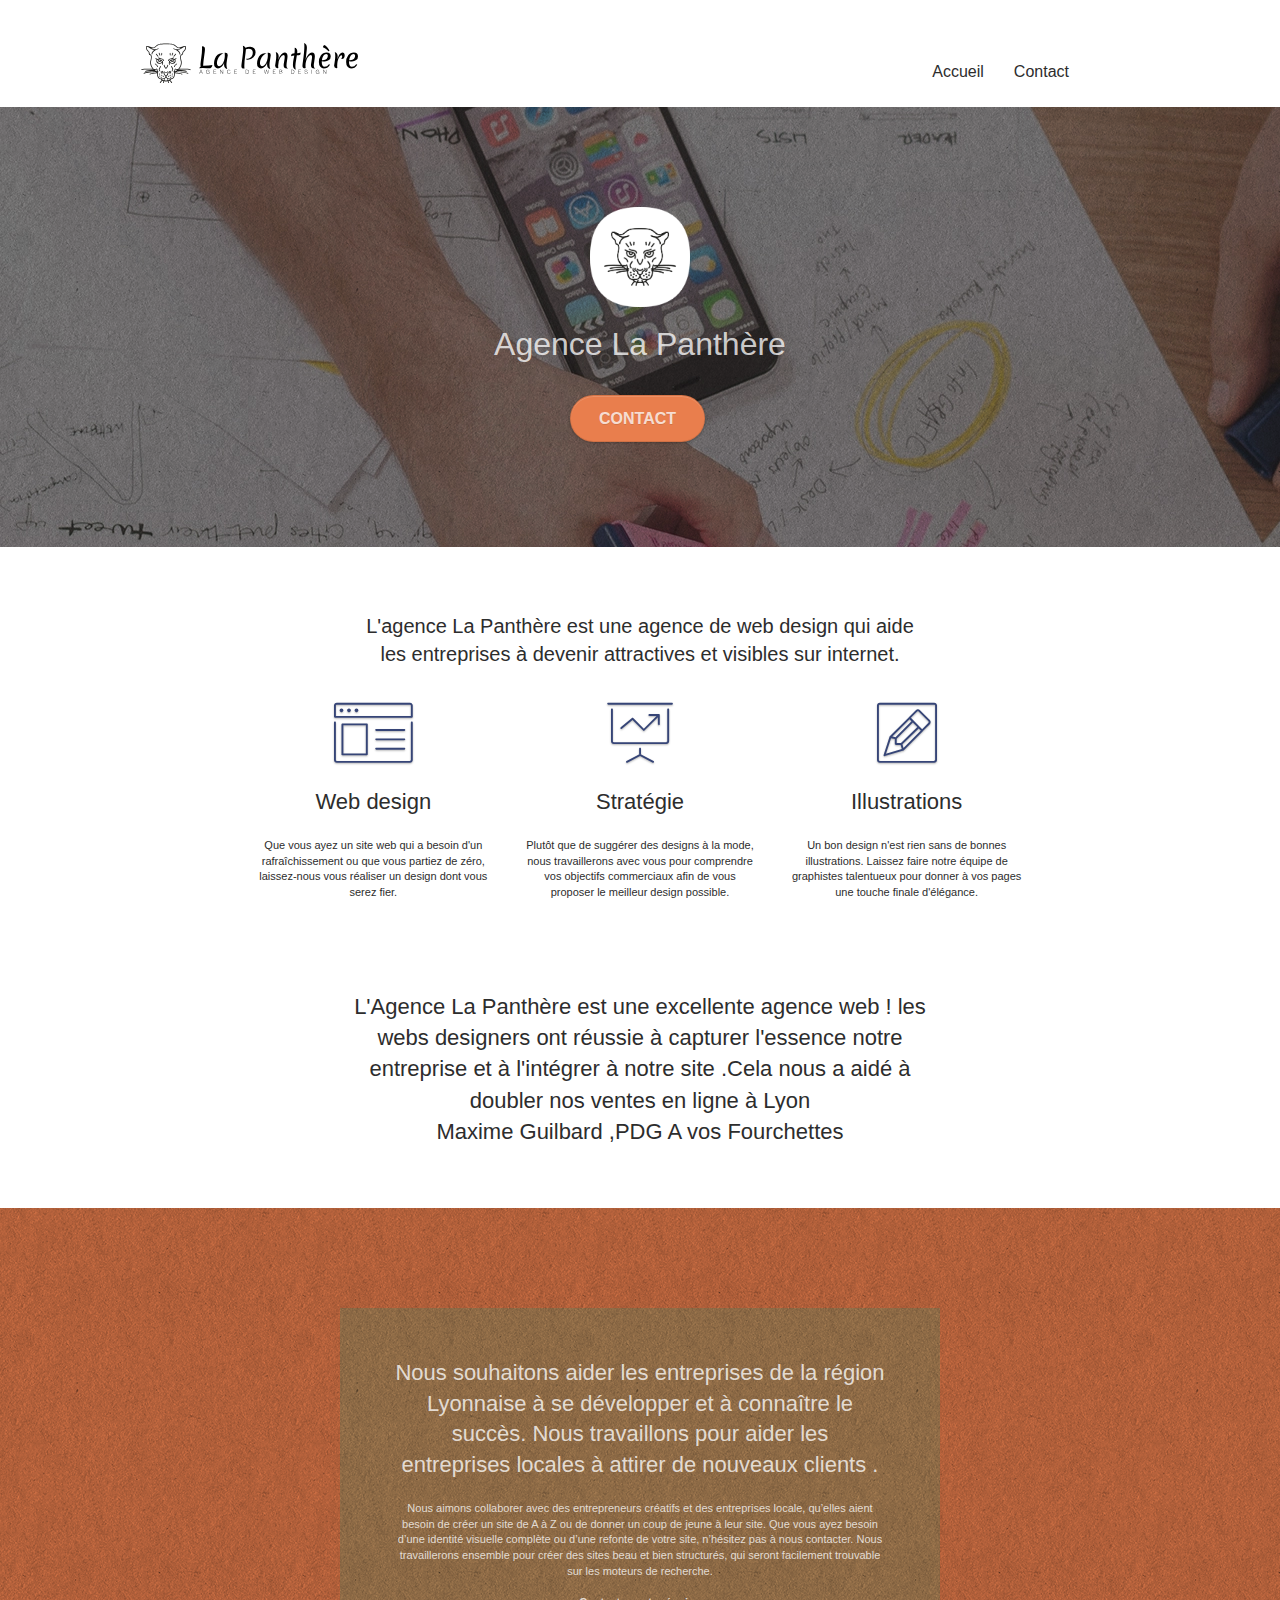
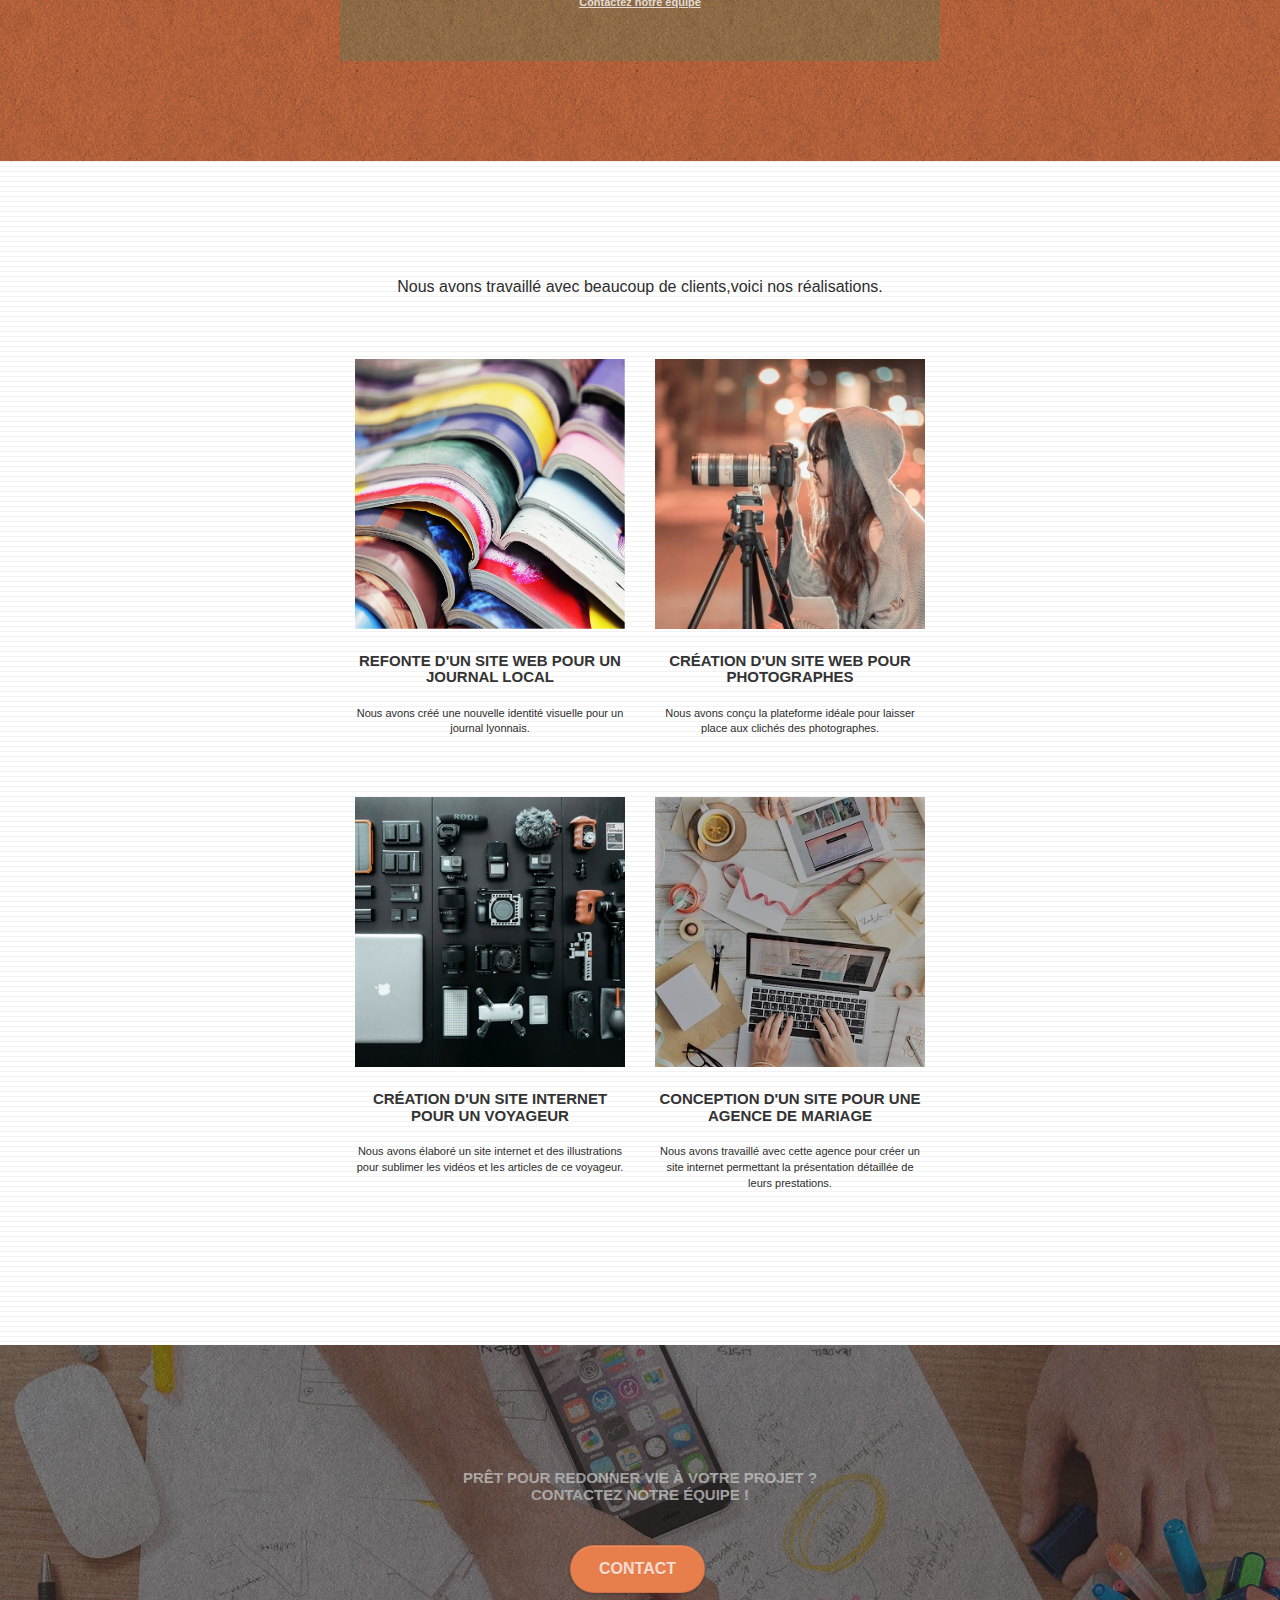
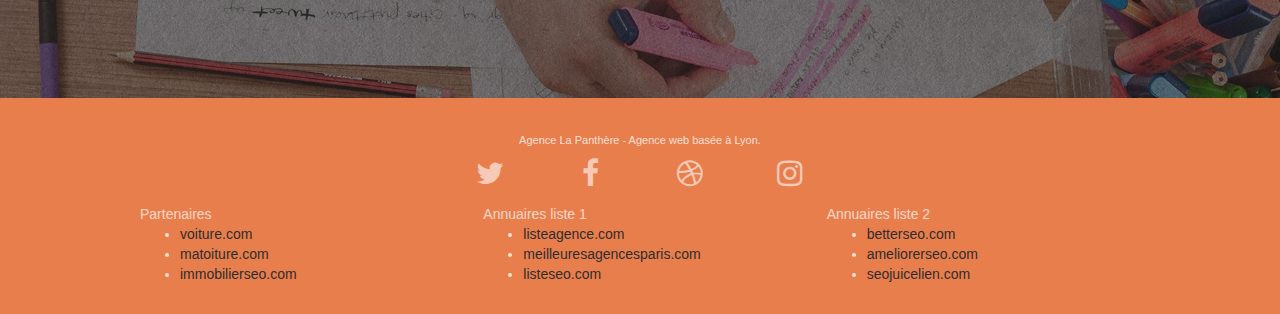
<file: index.html>
<!doctype html>
<html lang="fr">

<head>
	<meta charset="utf-8">
	<meta name="theme-color" content="#db5945">
	<meta name="robots" content="follow">
	<meta name="description"
		content="Notre agence web design souhaite aider les entreprises de la région Lyonnaise à se développer et à connaître le succès. Nous travaillons pour aider les entreprises locales à attirer de nouveaux clients grace à internet">
	<meta name="viewport" content="width=device-width, initial-scale=1.0, viewport-fit=cover">
	<link rel="shortcut icon" type="image/png" href="favicon.jpg">

	<link rel="stylesheet" type="text/css" href="./css/bootstrap.css">
	<link rel="stylesheet" type="text/css" href="style.css">
	<link rel="stylesheet" type="text/css" href="./css/font-awesome.css">
	<link rel="stylesheet" type="text/css" href="./css/et-line.css">


	<script src="./js/jquery-2.1.0.js" defer></script>
	<script src="./js/bootstrap.js" defer></script>
	<script src="./js/blocs.js" defer></script>
	<script src="./js/jquery.touchSwipe.js" defer></script>
	<script src="./js/gmaps.js" defer></script>


	<title> web agence la Panthère</title>


	<!-- Analytics -->

	<!-- Analytics END -->

</head>

<body>
	<!-- Principal conteneur -->
	<div class="main">

		<header>
			<div class="bloc bgc-white l-bloc " id="bloc-0">
				<div class="container bloc-sm">

					<nav class="navbar row">
						<div class="navbar-header">
							<a class="navbar-brand" href="index.html"><img src="img/agence-la-panthere-monochrome.svg"
									alt="Lyon web design " height="40" /></a>
							<button id="nav-toggle" type="button" class="ui-navbar-toggle navbar-toggle"
								data-toggle="collapse" data-target=".navbar-1">
								<span class="sr-only">Toggle navigation</span><span class="icon-bar"></span><span
									class="icon-bar"></span><span class="icon-bar"></span>
							</button>
						</div>
						<div class="collapse navbar-collapse navbar-1 special-dropdown-nav">
							<ul class="site-navigation nav navbar-nav">
								<li>
									<a href="index.html">Accueil</a>
								</li>

								<li>
									<a href="page2.html">Contact</a>
								</li>
							</ul>
						</div>
					</nav>
				</div>
			</div>
		</header>

		<section>

			<div class="bloc bgc-dark-slate-blue bg-banniere d-bloc bg-t-edge bloc-bg-texture texture-paper b-parallax"
				id="bloc-1-hero">
				<div class="container bloc-lg">

					<div class="row tight-width-whitespace">
						<div class="col-sm-12">
							<img src="img/logo_1.webp" class="center-block image-resize-mode" width="100"
								alt="Agence La Panthère" />
							<h1 class="text-center hero-bloc-text tc-white ">
								Agence La Panthère
							</h1>
							<div class="text-center">
								<a href="page2.html" class="btn btn-lg btn-clean btn-rd cta-hero btn-atomic-tangerine"
									id="cta-hero">Contact</a>
							</div>
						</div>
					</div>

				</div>
			</div>

		</section>

		<section>

			<div class="bloc bgc-white l-bloc" id="bloc-2-services">
				<div class="container bloc-md">
					<div class="row">
						<div class="col-sm-12 text-center">
							<p class="text-introduce">L'agence La Panthère est une agence de web design qui aide <br>
								les entreprises à
								devenir attractives et visibles sur internet.</p>
						</div>
					</div>


					<div class="row voffset-lg med-width-whitespace">

						<div class="col-sm-4">
							<div class="text-center">
								<span class="et-icon-browser sm-shadow icon-dark-slate-blue icons icon-lg"></span>
							</div>
							<h2 class="mg-md text-center">
								Web design
							</h2>
							<p class="text-center ">
								Que vous ayez un site web qui a besoin d'un rafraîchissement ou que vous partiez de
								zéro,
								laissez-nous vous réaliser un design dont vous serez fier.
							</p>
						</div>


						<div class="col-sm-4">
							<div class="text-center">
								<span class="et-icon-presentation sm-shadow icon-dark-slate-blue icons icon-lg"></span>
							</div>
							<h2 class="mg-md text-center">
								Stratégie
							</h2>
							<p class="text-center ">
								Plutôt que de suggérer des designs à la mode, nous travaillerons avec vous pour
								comprendre
								vos objectifs commerciaux afin de vous proposer le meilleur design possible.<br>
							</p>
						</div>


						<div class="col-sm-4">
							<div class="text-center">
								<span class="et-icon-edit sm-shadow icon-dark-slate-blue icons icon-lg"></span>
							</div>
							<h2 class="mg-md text-center">
								Illustrations
							</h2>
							<p class="text-center ">
								Un bon design n'est rien sans de bonnes illustrations. Laissez faire notre équipe de
								graphistes talentueux pour donner à vos pages une touche finale d'élégance.
							</p>
						</div>
					</div>

					<div class="row voffset-lg voffset">
						<div class="col-xs-12 col-md-8 col-md-offset-2 text-center">
							<p class="text-comment">L'Agence La Panthère est une excellente agence web ! les <br>webs
								designers ont réussie à
								capturer l'essence notre<br> entreprise et à l'intégrer à notre site .Cela nous a aidé à
								<br>doubler nos ventes en ligne à Lyon
								<br> Maxime Guilbard ,PDG A vos Fourchettes
							</p>

						</div>
					</div>
				</div>
			</div>

		</section>

		<section>
			<div class="bloc tc-white bgc-atomic-tangerine bg-presentation d-bloc bloc-bg-texture texture-paper b-parallax"
				id="bloc-3-what-i-do">
				<div class="container bloc-lg">
					<div class="row tight-width-whitespace black-background">
						<div class="col-sm-12">
							<h2 class="mg-md text-center tc-white">
								Nous souhaitons aider les entreprises de la région Lyonnaise à se développer et à
								connaître le succès. Nous travaillons pour aider les entreprises locales à attirer de
								nouveaux clients .<br>
							</h2>
							<p class="text-center white">
								Nous aimons collaborer avec des entrepreneurs créatifs et des entreprises locale,
								qu’elles aient besoin de créer un site de A à Z ou de donner un coup de jeune à leur
								site. Que vous ayez besoin d’une identité visuelle complète ou d’une refonte de votre
								site, n’hésitez pas à nous contacter. Nous travaillerons ensemble pour créer des sites
								beau et bien structurés, qui seront facilement trouvable sur les moteurs de recherche.
								<br><br><a class="ltc-white bold-link" href="page2.html">Contactez notre équipe</a><br>
							</p>
						</div>
					</div>
				</div>
			</div>
		</section>

		<section>
			<div class="bloc bgc-white bg-lines-h2-bg bg-repeat l-bloc" id="bloc-4-portfolio">
				<div class="container bloc-lg">
					<div class="row">
						<div class="col-sm-12 text-center">
							<p class="text-example">Nous avons travaillé avec beaucoup de clients,voici nos
								réalisations.</p>
						</div>
					</div>
					<div class="row tight-width-whitespace portfolio-row">
						<div class="col-sm-6">
							<a href="#" data-lightbox="img/1.jpg" data-gallery-id="gallery-1"
								data-caption="Refonte d'un site web pour un journal local" data-frame="snapshot-lb"><img
									src="img/1.webp" alt="refonte site web journal"
									class="img-responsive portfolio-thumb" /></a>
							<h3 class="mg-md text-center">
								Refonte d'un site web pour un journal local
							</h3>
							<p class="text-center">
								Nous avons créé une nouvelle identité visuelle pour un journal lyonnais.
							</p>
						</div>
						<div class="col-sm-6">
							<a href="#" data-lightbox="img/2.jpg" data-gallery-id="gallery-1"
								data-caption="Création d'un site web pour photographes" data-frame="snapshot-lb"><img
									src="img/2.webp" class="img-responsive portfolio-thumb"
									alt="Création d'un site web pour photographes" /></a>
							<h3 class="mg-md text-center">
								Création d'un site web pour photographes
							</h3>
							<p class="text-center">
								Nous avons conçu la plateforme idéale pour laisser place aux clichés des photographes.
							</p>
						</div>
					</div>
					<div class="row tight-width-whitespace portfolio-row">
						<div class="col-sm-6">
							<a href="#" data-lightbox="img/3.webp" data-gallery-id="gallery-1"
								data-caption="Création d'un site internet pour un voyageur"
								data-frame="snapshot-lb"><img src="img/3.webp" class="img-responsive portfolio-thumb"
									alt=" Création d'un site web pour voyageur" /></a>
							<h3 class="mg-md text-center">
								Création d'un site internet pour un voyageur
							</h3>
							<p class="text-center">
								Nous avons élaboré un site internet et des illustrations pour sublimer les vidéos et les
								articles de ce voyageur.
							</p>
						</div>
						<div class="col-sm-6">
							<a href="#" data-lightbox="img/4.webp" data-gallery-id="gallery-1"
								data-caption="Conception d'un site pour une agence de mariage"
								data-frame="snapshot-lb"><img src="img/4.webp" class="img-responsive portfolio-thumb"
									alt="Création d'un site web pour agence de mariage" /></a>
							<h3 class="mg-md text-center">
								Conception d'un site pour une agence de mariage
							</h3>
							<p class="text-center">
								Nous avons travaillé avec cette agence pour créer un site internet permettant la
								présentation détaillée de leurs prestations.
							</p>
						</div>
					</div>
				</div>
			</div>
		</section>

		<section>
			<div class="bloc bgc-dark-slate-blue bg-banniere d-bloc bloc-bg-texture texture-paper" id="bloc-5-cta">
				<div class="container bloc-lg">
					<div class="row">
						<h3 class="mg-md text-center tc-white">
							Prêt pour redonner vie à votre projet ?<br>Contactez notre équipe !
						</h3>
						<div class="col-sm-12 text-center">
							<a href="page2.html"
								class="btn btn-atomic-tangerine btn-clean btn-rd btn-lg cta-hero">Contact</a>
						</div>
					</div>
				</div>
			</div>
		</section>

		<footer>
			<div class="bloc bgc-atomic-tangerine d-bloc" id="bloc-8">
				<div class="container bloc-sm">
					<div class="row">
						<div class="col-sm-12">
							<p class="text-center white">
								Agence La Panthère - Agence web basée à Lyon.<br>
							</p>
							<div class="row row-no-gutters social">
								<div class="col-sm-3">
									<div class="text-center">
										<a class="social" href="http://twitter.com " aria-label="twitter">
											<span class="fa fa-twitter icon-md"></span></a>

									</div>
								</div>
								<div class="col-sm-3">
									<div class="text-center">
										<a class="social" href="http://facebook.com" aria-label="facebook">
											<span class="fa fa-facebook icon-md"></span></a>

									</div>
								</div>
								<div class="col-sm-3">
									<div class="text-center">
										<a class="social" href="http://dribble.com" aria-label="dribble">
											<span class="fa fa-dribbble icon-md"></span></a>

									</div>
								</div>
								<div class="col-sm-3">
									<div class="text-center">

										<a class="social" href="http://instagram.com" aria-label="instagram">
											<span class="fa fa-instagram icon-md"></span></a>

									</div>
								</div>
							</div>


							<div class="row">
								<div class="col-sm-4">
									Partenaires
									<ul>
										<li><a href="voiture.com">voiture.com</a></li>
										<li><a href="matoiture.com">matoiture.com</a></li>
										<li><a href="immobilierseo.com">immobilierseo.com</a></li>
									</ul>
								</div>
								<div class="col-sm-4">
									Annuaires liste 1
									<ul>

										<li><a href="listeagence.com">listeagence.com</a></li>
										<li><a href="meilleuresagencesparis.com">meilleuresagencesparis.com</a></li>
										<li><a href="listeseo.com">listeseo.com</a></li>
									</ul>
								</div>
								<div class="col-sm-4">
									Annuaires liste 2
									<ul>
										<li><a href="betterseo.com">betterseo.com</a></li>
										<li><a href="ameliorerseo.com">ameliorerseo.com</a></li>
										<li><a href="seojuicelien.com">seojuicelien.com</a></li>


									</ul>
								</div>
							</div>
						</div>
					</div>
				</div>
			</div>

		</footer>

	</div>
	<!-- Principal conteneur END -->


</body>

</html>
</file>
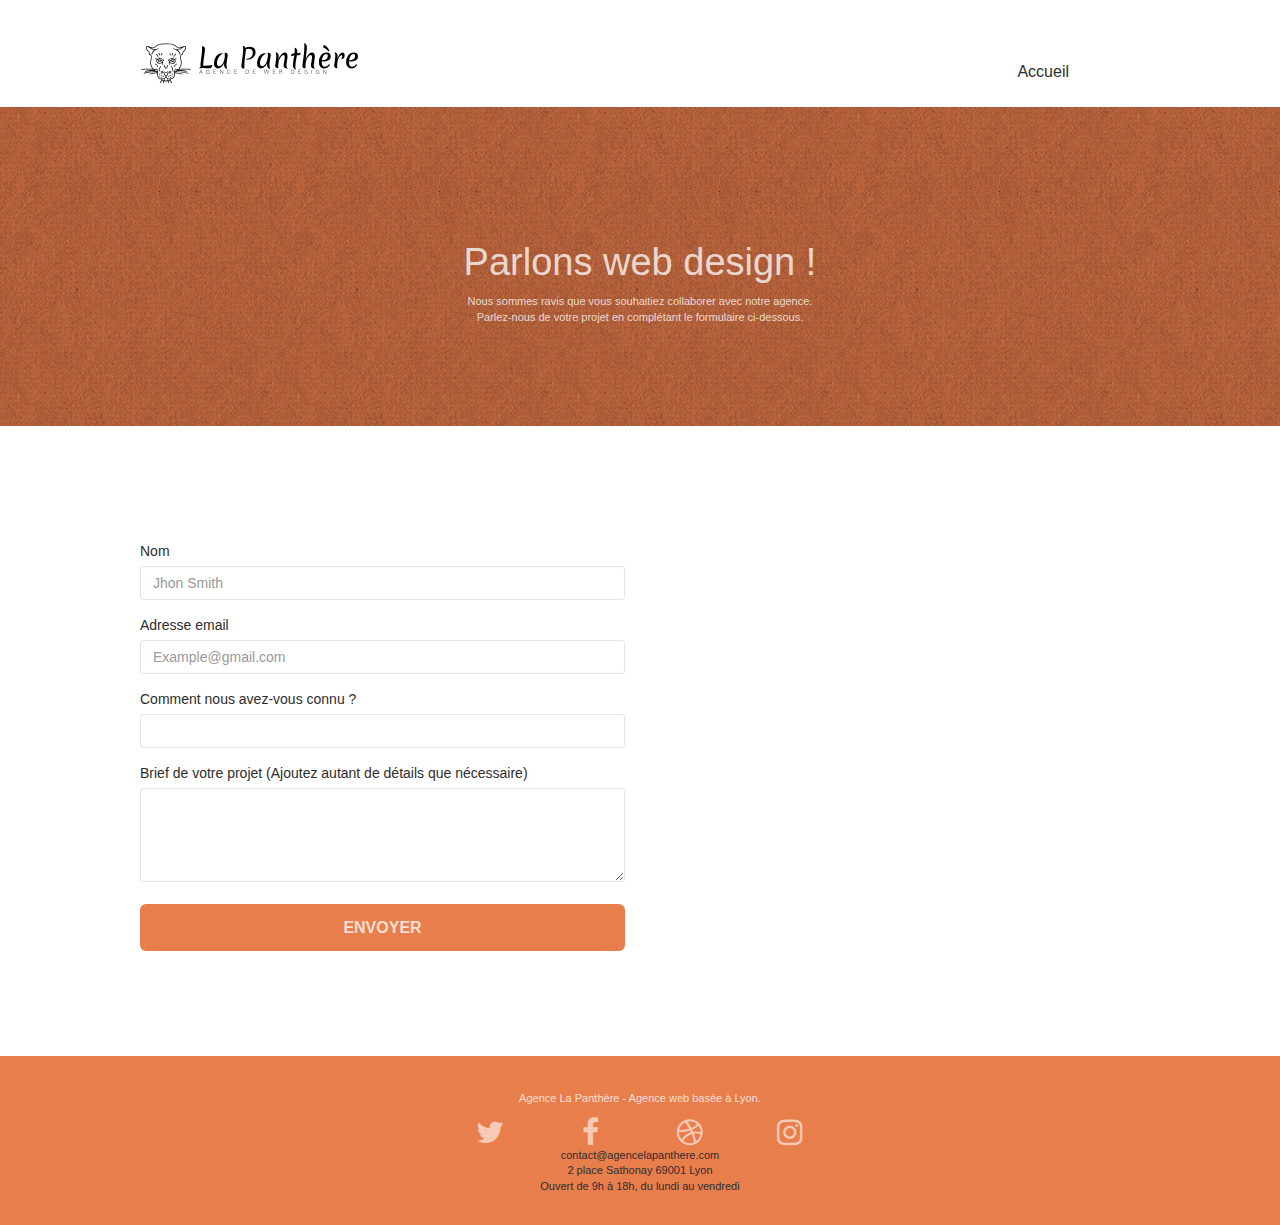
<file: page2.html>
<!doctype html>
<html lang="fr">

<head>
	<meta charset="utf-8">

	<meta name="description"
		content="Notre agence web design souhaite aider les entreprises de la région Lyonnaise à se développer et à connaître le succès. Nous travaillons pour aider les entreprises locales à attirer de nouveaux clients grace à internet">
	<meta name="viewport" content="width=device-width, initial-scale=1.0, viewport-fit=cover">
	<link rel="shortcut icon" type="image/png" href="favicon.jpg">

	<link rel="stylesheet" type="text/css" href="./css/bootstrap.css">
	<link rel="stylesheet" type="text/css" href="style.css">
	<link rel="stylesheet" type="text/css" href="./css/font-awesome.css">
	


	<script src="./js/jquery-2.1.0.js" defer></script>
	<script src="./js/bootstrap.js" defer></script>
	<script src="./js/blocs.js" defer></script>
	<script src="./js/jqBootstrapValidation.js" defer></script>
	<script src="./js/formHandler.js" defer></script>
	

	<title>Agence web la Panthère</title>




	<!-- Analytics END -->

</head>

<body>
	<!-- Principal conteneur -->
	<div class="page-container">

		<header>
			<div class="bloc bgc-white l-bloc " id="bloc-0">
				<div class="container bloc-sm">
					<nav class="navbar row">
						<div class="navbar-header">
							<a class="navbar-brand" href="index.html"><img src="img/agence-la-panthere-monochrome.svg"
									alt="atlanta web design logo" height="40" /></a>
							<button id="nav-toggle" type="button" class="ui-navbar-toggle navbar-toggle"
								data-toggle="collapse" data-target=".navbar-1">
								<span class="sr-only">Toggle navigation</span><span class="icon-bar"></span><span
									class="icon-bar"></span><span class="icon-bar"></span>
							</button>
						</div>
						<div class="collapse navbar-collapse navbar-1 special-dropdown-nav">
							<ul class="site-navigation nav navbar-nav">
								<li>
									<a href="index.html">Accueil</a>
								</li>

							</ul>
						</div>
					</nav>
				</div>
			</div>
		</header>

		<section>
			<div class="bloc bg-dots-bg bg-repeat bgc-atomic-tangerine d-bloc bloc-bg-texture texture-paper"
				id="bloc-6">
				<div class="container bloc-lg">
					<div class="row">
						<div class="col-sm-12">
							<h1 class="text-center hero-bloc-text tc-white">
								Parlons web design !
							</h1>
							<p class="text-center mg-lg tc-white tight-width-whitespace">
								Nous sommes ravis que vous souhaitiez collaborer avec notre agence.<br>
								Parlez-nous de votre projet en complétant le formulaire ci-dessous.
							</p>
						</div>
					</div>
				</div>
			</div>
		</section>

		<section>
			<div class="bloc bgc-white l-bloc" id="bloc-7">
				<div class="container bloc-lg">
					<div class="row">
						<div class="col-sm-6">
							<form id="form_1" >
								<div class="form-group">
									<label for="name" aria-label="votre nom">
										Nom
									</label>

									<input type="text" class="form-control" id="name" name="user_name" placeholder="Jhon Smith" />
								</div>
								<div class="form-group">
									<label for="email" aria-label="email">
										Adresse email
									</label>

									<input type="email" id="email" class="form-control" name="user_email" placeholder="Example@gmail.com" />

								</div>
								<div class="form-group">
									<label for="msg">
										Comment nous avez-vous connu ?
									</label>
									<input id="msg" class="form-control" />
								</div>
								<div class="form-group">
									<label>
										Brief de votre projet (Ajoutez autant de détails que nécessaire)<br>
									</label><textarea id="message" class="form-control" rows="4" cols="50"
										required></textarea>
									
								</div>
								<button class="bloc-button btn btn-lg btn-block cta-hero btn-atomic-tangerine"
									type="submit">
									Envoyer
									
								</button>

							</form>
						</div>

					</div>
				</div>
			</div>
		</section>

		<!-- ScrollToTop Button -->
		<a class="bloc-button btn btn-d scrollToTop" onclick="scrollToTarget('1')"><span
				class="fa fa-chevron-up"></span></a>
		<!-- ScrollToTop Button END-->

           <footer>
			<div class="bloc bgc-atomic-tangerine d-bloc" id="bloc-8">
				<div class="container bloc-sm">
					<div class="row">
						<div class="col-sm-12">
							<p class="text-center white">
								Agence La Panthère - Agence web basée à Lyon.<br>
							</p>
							<div class="row row-no-gutters social">
								<div class="col-sm-3">
									<div class="text-center">
										<a class="social" href="http://twitter.com "  aria-label="twitter"><span
												class="fa fa-twitter icon-md"></span></a>
									</div>
								</div>
								<div class="col-sm-3">
									<div class="text-center">
										<a class="social" href="http://facebook.com " aria-label="facebook"><span
												class="fa fa-facebook icon-md"></span></a>
									</div>
								</div>
								<div class="col-sm-3">
									<div class="text-center">
										<a class="social" href="http://dribble.com " aria-label="dribble"><span
												class="fa fa-dribbble icon-md"></span></a>
									</div>
								</div>
								<div class="col-sm-3">
									<div class="text-center">
										<a class="social" href="http://instagram.com" aria-label="instagram"><span
												class="fa fa-instagram icon-md"></span></a>
									</div>
								</div>

							</div>
						</div>
						<div class="col-sm-footer">
							<p>
								contact@agencelapanthere.com<br>2 place Sathonay 69001 Lyon<br>Ouvert de 9h à 18h, du
								lundi au vendredi<br>
							</p>
						</div>
					</div>
				</div>
			</div>
		</footer>

	</div>
	<!-- Principal conteneur END -->


</body>

</html>
</file>
<file: style.css>
body {
    margin: 0;
    padding: 0;
    background: #FFF;
    overflow-x: hidden;
    -webkit-font-smoothing: antialiased;
    -moz-osx-font-smoothing: grayscale;
}

a,
button {
    transition: all .3s ease-in-out;
    outline: none!important;
    text-decoration: none;
}

a:hover {
    text-decoration: none;
    cursor: pointer;
}

#page-loading-blocs-notifaction {
    position: fixed;
    top: 0;
    bottom: 0;
    width: 100%;
    z-index: 100000;
    background: #FFFFFF url("img/pageload-spinner.gif") no-repeat center center;
}

.bloc {
    width: 100%;
    clear: both;
    background: 50% 50% no-repeat;
    padding: 0 50px;
    -webkit-background-size: cover;
    -moz-background-size: cover;
    -o-background-size: cover;
    background-size: cover;
    position: relative;
}

.bloc .container {
    padding-left: 0;
    padding-right: 0;
}

.bloc-lg {
    padding: 100px 50px;
}

.bloc-md {
    padding: 50px;
}

.bloc-sm {
    padding: 20px 50px;
}

.bg-center,
.bg-l-edge,
.bg-r-edge,
.bg-t-edge,
.bg-b-edge,
.bg-tl-edge,
.bg-bl-edge,
.bg-tr-edge,
.bg-br-edge,
.bg-repeat {
    -webkit-background-size: auto!important;
    -moz-background-size: auto!important;
    -o-background-size: auto!important;
    background-size: auto!important;
}

.bg-repeat {
    background: repeat;
}

.bg-t-edge {
    background: top no-repeat;
}

.bloc-bg-texture::before {
    content: "";
    background-size: 2px 2px;
    position: absolute;
    top: 0;
    bottom: 0;
    left: 0;
    right: 0;
}

.texture-paper::before {
    background: url("img/texture-paper.png");
    background-size: 280px 280px;
}

.b-parallax {
    background-attachment: fixed;
}

.d-bloc {
    color: rgba(255, 255, 255, .7);
}

.d-bloc button:hover {
    color: rgba(255, 255, 255, .7);
}

.d-bloc .icon-round,
.d-bloc .icon-square,
.d-bloc .icon-rounded,
.d-bloc .icon-semi-rounded-a,
.d-bloc .icon-semi-rounded-b {
    border-color: rgba(255, 255, 255, .9);
}

.d-bloc .divider-h span {
    border-color: rgba(255, 255, 255, .2);
}

.d-bloc .a-btn,
.d-bloc .navbar a,
.d-bloc .navbar-brand,
.d-bloc a .icon-sm,
.d-bloc a .icon-md,
.d-bloc a .icon-lg,
.d-bloc a .icon-xl,
.d-bloc h1 a,
.d-bloc h2 a,
.d-bloc h3 a,
.d-bloc h4 a,
.d-bloc h5 a,
.d-bloc h6 a,
.d-bloc p a {
    color: rgba(255, 255, 255, .6);
}

.d-bloc .a-btn:hover,
.d-bloc .navbar a:hover,
.d-bloc .navbar-brand:hover,
.d-bloc a:hover .icon-sm,
.d-bloc a:hover .icon-md,
.d-bloc a:hover .icon-lg,
.d-bloc a:hover .icon-xl,
.d-bloc h1 a:hover,
.d-bloc h2 a:hover,
.d-bloc h3 a:hover,
.d-bloc h4 a:hover,
.d-bloc h5 a:hover,
.d-bloc h6 a:hover,
.d-bloc p a:hover {
    color: rgba(255, 255, 255, 1);
}

.d-bloc .navbar-toggle .icon-bar {
    background: rgba(255, 255, 255, 1);
}

.d-bloc .btn-wire,
.d-bloc .btn-wire:hover {
    color: rgba(255, 255, 255, 1);
    border-color: rgba(255, 255, 255, 1);
}

.d-bloc .panel {
    color: rgba(0, 0, 0, .5);
}

.d-bloc .panel button:hover {
    color: rgba(0, 0, 0, .7);
}

.d-bloc .panel icon {
    border-color: rgba(0, 0, 0, .7);
}

.d-bloc .panel .divider-h span {
    border-color: rgba(0, 0, 0, .1);
}

.d-bloc .panel .a-btn {
    color: rgba(0, 0, 0, .6);
}

.d-bloc .panel .a-btn:hover {
    color: rgba(0, 0, 0, 1);
}

.d-bloc .panel .btn-wire,
.d-bloc .panel .btn-wire:hover {
    color: rgba(0, 0, 0, .7);
    border-color: rgba(0, 0, 0, .3);
}

.d-bloc .panel,
.l-bloc {
    color: rgba(0, 0, 0, .5);
}

.d-bloc .panel button:hover,
.l-bloc button:hover {
    color: rgba(0, 0, 0, .7);
}

.l-bloc .icon-round,
.l-bloc .icon-square,
.l-bloc .icon-rounded,
.l-bloc .icon-semi-rounded-a,
.l-bloc .icon-semi-rounded-b {
    border-color: rgba(0, 0, 0, .7);
}

.d-bloc .panel .divider-h span,
.l-bloc .divider-h span {
    border-color: rgba(0, 0, 0, .1);
}

.d-bloc .panel .a-btn,
.l-bloc .a-btn,
.l-bloc .navbar a,
.l-bloc .navbar-brand,
.l-bloc a .icon-sm,
.l-bloc a .icon-md,
.l-bloc a .icon-lg,
.l-bloc a .icon-xl,
.l-bloc h1 a,
.l-bloc h2 a,
.l-bloc h3 a,
.l-bloc h4 a,
.l-bloc h5 a,
.l-bloc h6 a,
.l-bloc p a {
    color: rgba(0, 0, 0, .6);
}

.d-bloc .panel .a-btn:hover,
.l-bloc .a-btn:hover,
.l-bloc .navbar a:hover,
.l-bloc .navbar-brand:hover,
.l-bloc a:hover .icon-sm,
.l-bloc a:hover .icon-md,
.l-bloc a:hover .icon-lg,
.l-bloc a:hover .icon-xl,
.l-bloc h1 a:hover,
.l-bloc h2 a:hover,
.l-bloc h3 a:hover,
.l-bloc h4 a:hover,
.l-bloc h5 a:hover,
.l-bloc h6 a:hover,
.l-bloc p a:hover {
    color: rgba(0, 0, 0, 1);
}

.l-bloc .navbar-toggle .icon-bar {
    color: rgba(0, 0, 0, .6);
}

.d-bloc .panel .btn-wire,
.d-bloc .panel .btn-wire:hover,
.l-bloc .btn-wire,
.l-bloc .btn-wire:hover {
    color: rgba(0, 0, 0, .7);
    border-color: rgba(0, 0, 0, .3);
}

.voffset {
    margin-top: 30px;
}

.voffset-lg {
    margin-top: 80px;
}

.row-no-gutters {
    margin-right: 0;
    margin-left: 0;
}

.row.row-no-gutters > [class^="col-"],
.row.row-no-gutters > [class*=" col-"] {
    padding-right: 0;
    padding-left: 0;
}

#bloc-1-hero h1 {
    font-size: 32px;
}

.navbar {
    margin-bottom: 0;
    z-index: 1;
}

.navbar-brand {
    height: auto;
    padding: 3px 15px;
    font-size: 25px;
    font-weight: normal;
    font-weight: 600;
    line-height: 44px;
}

.navbar-brand img {
    max-height: 200px;
    margin: 0 5px 0 0;
    display: inline;
}

.navbar-brand img[src$=svg] {
    min-width: 100px;
}

.nav-center .navbar-brand img {
    margin: 0;
}

.navbar .nav {
    padding-top: 2px;
    margin-right: 50px;
    float: right;
    z-index: 1;
}

.nav > li {
    float: left;
    margin-top: 20px;
    font-size: 16px;
}

.navbar-nav .open .dropdown-menu > li > a {
    text-align: inherit;
}

.nav > li a:hover,
.nav > li a:focus {
    background: transparent;
}

.navbar-toggle {
    margin: 10px 10px 0 0;
    border: 0px;
}

.navbar-toggle:hover {
    background: transparent!important;
}

.navbar-toggle .icon-bar {
    background-color: rgba(0, 0, 0, .5);
    width: 26px;
}

.nav-invert .navbar .nav {
    float: left;
}

.nav-invert .navbar-header,
.nav-invert .navbar-brand {
    float: right;
    position: relative;
    z-index: 2;
}

@media (min-width: 768px) {
    .site-navigation {
        position: absolute;
        top: 50%;
        right: 20px;
        transform: translate(0, -50%);
        -webkit-transform: translateY(-50%);
    }
    .nav > li .dropdown-menu a,
    .nav > li .dropdown-menu a:hover {
        color: #484848;
    }
    .nav-invert .site-navigation {
        left: 0;
        right: 0;
    }
    .nav-center {
        text-align: center;
    }
    .nav-center .navbar-header {
        width: 100%;
    }
    .nav-center .navbar-header,
    .nav-center .navbar-brand,
    .nav-center .nav > li {
        float: none;
        display: inline-block;
    }
    .nav-center .site-navigation {
        position: relative;
        width: 100%;
        right: 0;
        margin-right: 0px;
        margin-top: 20px;
    }
    .nav-center.mini-nav .navbar-toggle {
        float: none;
        margin: 10px auto 0;
    }
}

.nav > li > .dropdown a {
    background: none!important;
    display: block;
    padding: 14px 15px;
}

nav .caret {
    margin: 0 5px;
}

.dropdown-menu .dropdown-menu {
    top: -8px;
    left: 100%;
}

.dropdown-menu .dropmenu-flow-right {
    top: 100%;
    left: 0;
    margin-left: -1px;
    border-top-left-radius: 0;
    border-top-right-radius: 0;
}

.dropdown-menu .dropdown span {
    border: 4px solid black;
    border-top-color: transparent;
    border-right-color: transparent;
    border-bottom-color: transparent;
    margin: 6px -5px 0 0!important;
    float: right;
}

.mg-md {
    margin-top: 10px;
    margin-bottom: 20px;
}

.mg-lg {
    margin-top: 10px;
    margin-bottom: 40px;
}

.btn {
    margin: 0 5px 5px 0;
}

.btn.pull-right {
    margin: 0 0 5px 5px;
}

.btn-d,
.btn-d:hover,
.btn-d:focus {
    color: #FFF;
    background: rgba(0, 0, 0, .3);
}

button {
    outline: none!important;
}

.btn-rd {
    border-radius: 40px;
}

.btn-clean {
    border: 1px solid rgba(0, 0, 0, .08);
    border-bottom-color: rgba(0, 0, 0, .1);
    text-shadow: 0 1px 0 rgba(0, 0, 1, .1);
    box-shadow: 0 1px 3px rgba(0, 0, 1, .25), inset 0 1px 0 0 rgba(255, 255, 255, .15);
}

.icon-md {
    font-size: 30px!important;
}

.icon-lg {
    font-size: 60px!important;
}

.sm-shadow {
    text-shadow: 0 1px 2px rgba(0, 0, 0, .3);
}

.panel-sq,
.panel-sq .panel-heading,
.panel-sq .panel-footer {
    border-radius: 0;
}

.panel-rd {
    border-radius: 30px;
}

.panel-rd .panel-heading {
    border-radius: 29px 29px 0 0;
}

.panel-rd .panel-footer {
    border-radius: 0 0 29px 29px;
}

.form-control {
    border-color: rgba(0, 0, 0, .1);
    box-shadow: none;
}

.scrollToTop {
    width: 40px;
    height: 40px;
    position: fixed;
    bottom: 20px;
    right: 20px;
    opacity: 0;
    z-index: 500;
    transition: all .3s ease-in-out;
}

.scrollToTop span {
    margin-top: 6px;
}

.showScrollTop {
    font-size: 14px;
    opacity: 1;
}

a[data-lightbox] {
    position: relative;
    display: block;
    text-align: center;
}

a[data-lightbox]:hover::before {
    content: "+";
    font-family: "HelveticaNeue-Light", "Helvetica Neue Light", "Helvetica Neue", Helvetica, Arial;
    font-size: 32px;
    width: 50px;
    height: 50px;
    margin-left: -25px;
    border-radius: 50%;
    background: rgba(0, 0, 0, .6);
    color: #FFF;
    font-weight: 100;
    z-index: 1;
    position: absolute;
    top: 50%;
    transform: translateY(-50%);
    -webkit-transform: translateY(-50%);
}

a[data-lightbox]:hover img {
    opacity: 0.6;
    -webkit-animation-fill-mode: none;
    animation-fill-mode: none;
}

#lightbox-modal {
    display: flex;
    align-items: center;
}

#lightbox-modal .modal-dialog {
    width: 90%;
    max-width: 900px;
    margin: 0 auto 0;
}

#lightbox-modal .modal-dialog img {
    max-height: 90vh;
    margin: 0 auto;
}

.lightbox-caption {
    padding: 20px;
    color: #FFF;
    background: rgba(0, 0, 0, .5);
    position: absolute;
    left: 15px;
    right: 15px;
    bottom: 5px;
}

.close-lightbox {
    color: #FFF;
    font-size: 30px;
    position: absolute;
    top: 20px;
    right: 20px;
    z-index: 20;
    background: rgba(0, 0, 0, .5);
    border: none;
    line-height: 30px;
    padding: 0 9px 5px;
    opacity: 0.3;
}

.close-lightbox:hover,
.next-lightbox:hover,
.prev-lightbox:hover {
    opacity: 1.0;
    color: #FFF;
}

.next-lightbox,
.prev-lightbox {
    font-size: 20px;
    color: rgba(255, 255, 255, .9);
    background: rgba(0, 0, 0, .5);
    transition: all .2s ease-in-out;
    position: absolute;
    top: 45%;
    z-index: 1;
    opacity: 0.4;
}

.next-lightbox {
    padding: 6px 8px 1px 13px;
    right: 25px;
}

.prev-lightbox {
    padding: 6px 13px 1px 10px;
    left: 25px;
}

.snapshot-lb .modal-body {
    padding-bottom: 45px;
}

.snapshot-lb .lightbox-caption {
    padding: 0;
    color: rgba(0, 0, 0, .5);
    background: none;
}

h1,
h2,
h3,
h4,
h5,
h6,
p,
label,
.btn,
a {
    font-family: "helvetica";
    font-weight: 400;
    color: #2d2d2d!important;
}

.container {
    max-width: 1000px;
}

.hero-bloc-text {
    font-size: 38px;
}

.hero-bloc-text-sub {
    font-size: 36px;
}

.statement-bloc-text {
    line-height: 26px;
    font-style: italic;
    font-size: 20px;
    text-align: center;
    font-weight: lighter;
    max-width: 520px;
    margin: auto auto auto auto;
}

p {
    font-size: 11px;
}

.tight-width-whitespace {
    max-width: 600px;
    margin: auto auto auto auto;
}

.h1 {
    font-size: 20px;
    font-family: "Open Sans";
}

.cta-hero {
    margin-top: 22px;
    color: #ffffffc6!important;
    text-transform: uppercase;
    padding: 12px 28px 12px 28px;
    font-size: 16px;
    font-weight: 700;
}

.social {
    max-width: 400px;
    margin: auto auto auto auto;
}

h2 {
    font-size: 22px;
    line-height: 1.4em;
}

h3 {
    font-size: 15px;
    text-transform: uppercase;
    font-weight: 700;
    color: #333333!important;
}

.med-width-whitespace {
    max-width: 800px;
    margin: auto auto auto auto;
    box-shadow: 0px 0px 0px #000000;
}

h1 {
    color: #333333!important;
}

h4 {
    color: #333333!important;
}

.icons {
    margin-bottom: 14px;
    margin-top: 24px;
}

.white {
    color: #ffffffc6!important;
}

.portfolio-thumb {
    margin-bottom: 24px;
}

.portfolio-row {
    margin-bottom: 44px;
    margin-top: 50px;
}

.avatar {
    box-shadow: 0px 4px 9px rgba(0, 0, 0, 0.3);
}

.black-background {
    background-color: rgba(165, 147, 99, 0.7);
    padding: 40px 40px 40px 40px;
}

.bold-link {
    font-weight: 900;
    text-decoration: underline!important;
}

.bgc-white {
    background-color: #ffffffc6;
}

.bgc-dark-slate-blue {
    background-color: #364577;
}

.bgc-atomic-tangerine {
    background-color: #e97e4d;
}

.tc-white {
    color: #ffffffc6!important;
}

.btn-atomic-tangerine {
    background: #e97e4d;
    color: #ffffffc6!important;
}

.btn-atomic-tangerine:hover {
    background: #c27956!important;
    color:#ffffffc6 !important;
}

.ltc-white {
    color: #ffffffc6!important;
}

.ltc-white:hover {
    color: #ffffffc6!important;
}

.ltc-atomic-tangerine {
    color: #F3976C!important;
}

.ltc-atomic-tangerine:hover {
    color: #c27956!important;
}

.icon-dark-slate-blue {
    color: #364577!important;
    border-color: #364577!important;
}

.bg-dots-bg {
    background-image: url("img/dots-bg.png");
}

.bg-lines-h2-bg {
    background-image: url("img/lines-h2-bg.png");
}

.bg-banniere {
    background-image: url("img/agence-la-panthere.webp");
}

.bg-presentation {
    background-image: url("img/image-de-presentation.webp");
}
img.Rsocial {
    width: 20px;
    position: relative;
    left: 23px;
    top: -6px;
    display: none;
}
.col-sm-footer {
    text-align: center;
}
p.text-introduce {
    font-size: 20px;
}
p.text-comment {
    font-size: 22px;
}
p.text-example {
    font-size: 16px;
}
@media (max-width: 1024px) {
    .bloc {
        padding-left: 20px;
        padding-right: 20px;
    }
    .bloc.full-width-bloc,
    .bloc-tile-2.full-width-bloc .container,
    .bloc-tile-3.full-width-bloc .container,
    .bloc-tile-4.full-width-bloc .container {
        padding-left: 0;
        padding-right: 0;
    }
}

@media (max-width: 992px) and (min-width: 768px) {
    .navbar .nav {
        max-width: 80%
    }
    .nav-center.navbar .nav {
        max-width: 100%
    }
}

@media only screen and (min-width: 768px) and (max-width: 1024px) and (orientation: landscape) {
    .b-parallax {
        background-attachment: scroll;
    }
}

@media only screen and (min-width: 1024px) and (max-width: 1366px) and (-webkit-min-device-pixel-ratio: 1.5) {
    .b-parallax {
        background-attachment: scroll;
    }
}

@media (max-width: 991px) {
    .container {
        width: 100%;
    }
    .b-parallax {
        background-attachment: scroll;
    }
    .page-container,
    #hero-bloc {
        overflow-x: hidden;
        position: relative;
    }
   
    .bloc-group,
    .bloc-group .bloc {
        display: block;
        width: 100%;
    }
    .bloc-fill-screen .fill-bloc-top-edge,
    .bloc-fill-screen .fill-bloc-bottom-edge {
        padding: 0 20px;
      
    }
}

@media (max-width: 767px) {
    .page-container {
        overflow-x: hidden;
        position: relative;
    }
    h1,
    h2,
    h3,
    h4,
    h5,
    h6,
    p,
    #disqus_thread {
        padding-left: 10px!important;
        padding-right: 10px!important;
    }
    .b-parallax {
        background-attachment: scroll;
    }
    .navbar .nav {
        padding-top: 0;
        border-top: 1px solid rgba(0, 0, 0, .2);
        float: none!important;
    }
    .navbar.row {
        margin-left: 0;
        margin-right: 0;
    }
    .site-navigation {
        position: inherit;
        transform: none;
        -webkit-transform: none;
        -ms-transform: none;
    }
    .nav > li {
        margin-top: 0;
        border-bottom: 1px solid rgba(0, 0, 0, .1);
        background: rgba(0, 0, 0, .05);
        text-align: left;
        padding-left: 15px;
        width: 100%;
    }
    .nav > li:hover {
        background: rgba(0, 0, 0, .08);
    }
    .dropdown .dropdown a .caret {
        float: none;
        margin: 5px 0 0 10px!important;
        border: 4px solid black;
        border-bottom-color: transparent;
        border-right-color: transparent;
        border-left-color: transparent;
    }
    #hero-bloc .navbar .nav {
        background: rgba(0, 0, 0, .8);
    }
    #hero-bloc .navbar .nav a {
        color: rgba(255, 255, 255, .6);
    }
    .hero {
        padding: 50px 0;
    }
    .hero-nav {
        left: -1px;
        right: -1px;
    }
    .navbar-collapse {
        padding: 0;
        overflow-x: hidden;
        -webkit-box-shadow: none;
        box-shadow: none;
    }
    .navbar-brand img {
        max-height: 40px;
        width: auto;
    }
    .nav-invert .navbar-header {
        float: none;
        width: 100%;
    }
    .nav-invert .navbar-toggle {
        float: left;
        margin-left: 10px;
    }
    .bloc {
        padding-left: 0;
        padding-right: 0;
    }
    .bloc-xxl,
    .bloc-xl,
    .bloc-lg {
        padding: 40px 0;
    }
    .bloc-sm,
    .bloc-md {
        padding-left: 0;
        padding-right: 0;
    }
    .bloc-tile-2 .container,
    .bloc-tile-3 .container,
    .bloc-tile-4 .container,
    .bloc-fill-screen .fill-bloc-top-edge,
    .bloc-fill-screen .fill-bloc-bottom-edge {
        padding-left: 0;
        padding-right: 0;
    }
    .a-block {
        padding: 0 10px;
    }
    .btn-dwn {
        display: none;
    }
    .voffset {
        margin-top: 5px;
    }
    .voffset-md {
        margin-top: 20px;
    }
    .voffset-lg {
        margin-top: 30px;
    }
    form {
        padding: 5px;
    }
    .close-lightbox {
        display: inline-block;
    }
    .blocsapp-device-iphone5 {
        background-size: 216px 425px;
        padding-top: 60px;
        width: 216px;
        height: 425px;
    }
    .blocsapp-device-iphone5 img {
        width: 180px;
        height: 320px;
    }
}

@media (max-width: 400px) {
    .bloc {
        padding-left: 0;
        padding-right: 0;
    }
}

@media (max-width: 767px) {
    .bloc-mob-center-text {
        text-align: center;
    }
    p.text-introduce {
        font-size: 15px;
    }
    p.text-comment {
        font-size: 15px;
    }
    p.text-example {
        font-size: 15px;
    }
}
</file>
<file: css/et-line.css>
@font-face {
    font-family: et-line;
    src: url(../fonts/et-line.eot);
    src: url(../fonts/et-line.eot?#iefix) format('embedded-opentype'), url(../fonts/et-line.woff) format('woff'), url(../fonts/et-line.ttf) format('truetype'), url(../fonts/et-line.svg#et-line) format('svg');
    font-weight: 400;
    font-style: normal
}

.et-icon-adjustments,
.et-icon-alarmclock,
.et-icon-anchor,
.et-icon-aperture,
.et-icon-attachment,
.et-icon-bargraph,
.et-icon-basket,
.et-icon-beaker,
.et-icon-bike,
.et-icon-book-open,
.et-icon-briefcase,
.et-icon-browser,
.et-icon-calendar,
.et-icon-camera,
.et-icon-caution,
.et-icon-chat,
.et-icon-circle-compass,
.et-icon-clipboard,
.et-icon-clock,
.et-icon-cloud,
.et-icon-compass,
.et-icon-desktop,
.et-icon-dial,
.et-icon-document,
.et-icon-documents,
.et-icon-download,
.et-icon-dribbble,
.et-icon-edit,
.et-icon-envelope,
.et-icon-expand,
.et-icon-facebook,
.et-icon-flag,
.et-icon-focus,
.et-icon-gears,
.et-icon-genius,
.et-icon-gift,
.et-icon-global,
.et-icon-globe,
.et-icon-googleplus,
.et-icon-grid,
.et-icon-happy,
.et-icon-hazardous,
.et-icon-heart,
.et-icon-hotairballoon,
.et-icon-hourglass,
.et-icon-key,
.et-icon-laptop,
.et-icon-layers,
.et-icon-lifesaver,
.et-icon-lightbulb,
.et-icon-linegraph,
.et-icon-linkedin,
.et-icon-lock,
.et-icon-magnifying-glass,
.et-icon-map,
.et-icon-map-pin,
.et-icon-megaphone,
.et-icon-mic,
.et-icon-mobile,
.et-icon-newspaper,
.et-icon-notebook,
.et-icon-paintbrush,
.et-icon-paperclip,
.et-icon-pencil,
.et-icon-phone,
.et-icon-picture,
.et-icon-pictures,
.et-icon-piechart,
.et-icon-presentation,
.et-icon-pricetags,
.et-icon-printer,
.et-icon-profile-female,
.et-icon-profile-male,
.et-icon-puzzle,
.et-icon-quote,
.et-icon-recycle,
.et-icon-refresh,
.et-icon-ribbon,
.et-icon-rss,
.et-icon-sad,
.et-icon-scissors,
.et-icon-scope,
.et-icon-search,
.et-icon-shield,
.et-icon-speedometer,
.et-icon-strategy,
.et-icon-streetsign,
.et-icon-tablet,
.et-icon-target,
.et-icon-telescope,
.et-icon-toolbox,
.et-icon-tools,
.et-icon-tools-2,
.et-icon-trophy,
.et-icon-tumblr,
.et-icon-twitter,
.et-icon-upload,
.et-icon-video,
.et-icon-wallet,
.et-icon-wine {
    font-family: et-line;
    speak: none;
    font-style: normal;
    font-weight: 400;
    font-variant: normal;
    text-transform: none;
    line-height: 1;
    -webkit-font-smoothing: antialiased;
    -moz-osx-font-smoothing: grayscale;
    display: inline-block
}

.et-icon-mobile:before {
    content: "\e000"
}

.et-icon-laptop:before {
    content: "\e001"
}

.et-icon-desktop:before {
    content: "\e002"
}

.et-icon-tablet:before {
    content: "\e003"
}

.et-icon-phone:before {
    content: "\e004"
}

.et-icon-document:before {
    content: "\e005"
}

.et-icon-documents:before {
    content: "\e006"
}

.et-icon-search:before {
    content: "\e007"
}

.et-icon-clipboard:before {
    content: "\e008"
}

.et-icon-newspaper:before {
    content: "\e009"
}

.et-icon-notebook:before {
    content: "\e00a"
}

.et-icon-book-open:before {
    content: "\e00b"
}

.et-icon-browser:before {
    content: "\e00c"
}

.et-icon-calendar:before {
    content: "\e00d"
}

.et-icon-presentation:before {
    content: "\e00e"
}

.et-icon-picture:before {
    content: "\e00f"
}

.et-icon-pictures:before {
    content: "\e010"
}

.et-icon-video:before {
    content: "\e011"
}

.et-icon-camera:before {
    content: "\e012"
}

.et-icon-printer:before {
    content: "\e013"
}

.et-icon-toolbox:before {
    content: "\e014"
}

.et-icon-briefcase:before {
    content: "\e015"
}

.et-icon-wallet:before {
    content: "\e016"
}

.et-icon-gift:before {
    content: "\e017"
}

.et-icon-bargraph:before {
    content: "\e018"
}

.et-icon-grid:before {
    content: "\e019"
}

.et-icon-expand:before {
    content: "\e01a"
}

.et-icon-focus:before {
    content: "\e01b"
}

.et-icon-edit:before {
    content: "\e01c"
}

.et-icon-adjustments:before {
    content: "\e01d"
}

.et-icon-ribbon:before {
    content: "\e01e"
}

.et-icon-hourglass:before {
    content: "\e01f"
}

.et-icon-lock:before {
    content: "\e020"
}

.et-icon-megaphone:before {
    content: "\e021"
}

.et-icon-shield:before {
    content: "\e022"
}

.et-icon-trophy:before {
    content: "\e023"
}

.et-icon-flag:before {
    content: "\e024"
}

.et-icon-map:before {
    content: "\e025"
}

.et-icon-puzzle:before {
    content: "\e026"
}

.et-icon-basket:before {
    content: "\e027"
}

.et-icon-envelope:before {
    content: "\e028"
}

.et-icon-streetsign:before {
    content: "\e029"
}

.et-icon-telescope:before {
    content: "\e02a"
}

.et-icon-gears:before {
    content: "\e02b"
}

.et-icon-key:before {
    content: "\e02c"
}

.et-icon-paperclip:before {
    content: "\e02d"
}

.et-icon-attachment:before {
    content: "\e02e"
}

.et-icon-pricetags:before {
    content: "\e02f"
}

.et-icon-lightbulb:before {
    content: "\e030"
}

.et-icon-layers:before {
    content: "\e031"
}

.et-icon-pencil:before {
    content: "\e032"
}

.et-icon-tools:before {
    content: "\e033"
}

.et-icon-tools-2:before {
    content: "\e034"
}

.et-icon-scissors:before {
    content: "\e035"
}

.et-icon-paintbrush:before {
    content: "\e036"
}

.et-icon-magnifying-glass:before {
    content: "\e037"
}

.et-icon-circle-compass:before {
    content: "\e038"
}

.et-icon-linegraph:before {
    content: "\e039"
}

.et-icon-mic:before {
    content: "\e03a"
}

.et-icon-strategy:before {
    content: "\e03b"
}

.et-icon-beaker:before {
    content: "\e03c"
}

.et-icon-caution:before {
    content: "\e03d"
}

.et-icon-recycle:before {
    content: "\e03e"
}

.et-icon-anchor:before {
    content: "\e03f"
}

.et-icon-profile-male:before {
    content: "\e040"
}

.et-icon-profile-female:before {
    content: "\e041"
}

.et-icon-bike:before {
    content: "\e042"
}

.et-icon-wine:before {
    content: "\e043"
}

.et-icon-hotairballoon:before {
    content: "\e044"
}

.et-icon-globe:before {
    content: "\e045"
}

.et-icon-genius:before {
    content: "\e046"
}

.et-icon-map-pin:before {
    content: "\e047"
}

.et-icon-dial:before {
    content: "\e048"
}

.et-icon-chat:before {
    content: "\e049"
}

.et-icon-heart:before {
    content: "\e04a"
}

.et-icon-cloud:before {
    content: "\e04b"
}

.et-icon-upload:before {
    content: "\e04c"
}

.et-icon-download:before {
    content: "\e04d"
}

.et-icon-target:before {
    content: "\e04e"
}

.et-icon-hazardous:before {
    content: "\e04f"
}

.et-icon-piechart:before {
    content: "\e050"
}

.et-icon-speedometer:before {
    content: "\e051"
}

.et-icon-global:before {
    content: "\e052"
}

.et-icon-compass:before {
    content: "\e053"
}

.et-icon-lifesaver:before {
    content: "\e054"
}

.et-icon-clock:before {
    content: "\e055"
}

.et-icon-aperture:before {
    content: "\e056"
}

.et-icon-quote:before {
    content: "\e057"
}

.et-icon-scope:before {
    content: "\e058"
}

.et-icon-alarmclock:before {
    content: "\e059"
}

.et-icon-refresh:before {
    content: "\e05a"
}

.et-icon-happy:before {
    content: "\e05b"
}

.et-icon-sad:before {
    content: "\e05c"
}

.et-icon-facebook:before {
    content: "\e05d"
}

.et-icon-twitter:before {
    content: "\e05e"
}

.et-icon-googleplus:before {
    content: "\e05f"
}

.et-icon-rss:before {
    content: "\e060"
}

.et-icon-tumblr:before {
    content: "\e061"
}

.et-icon-linkedin:before {
    content: "\e062"
}

.et-icon-dribbble:before {
    content: "\e063"
}
</file>
